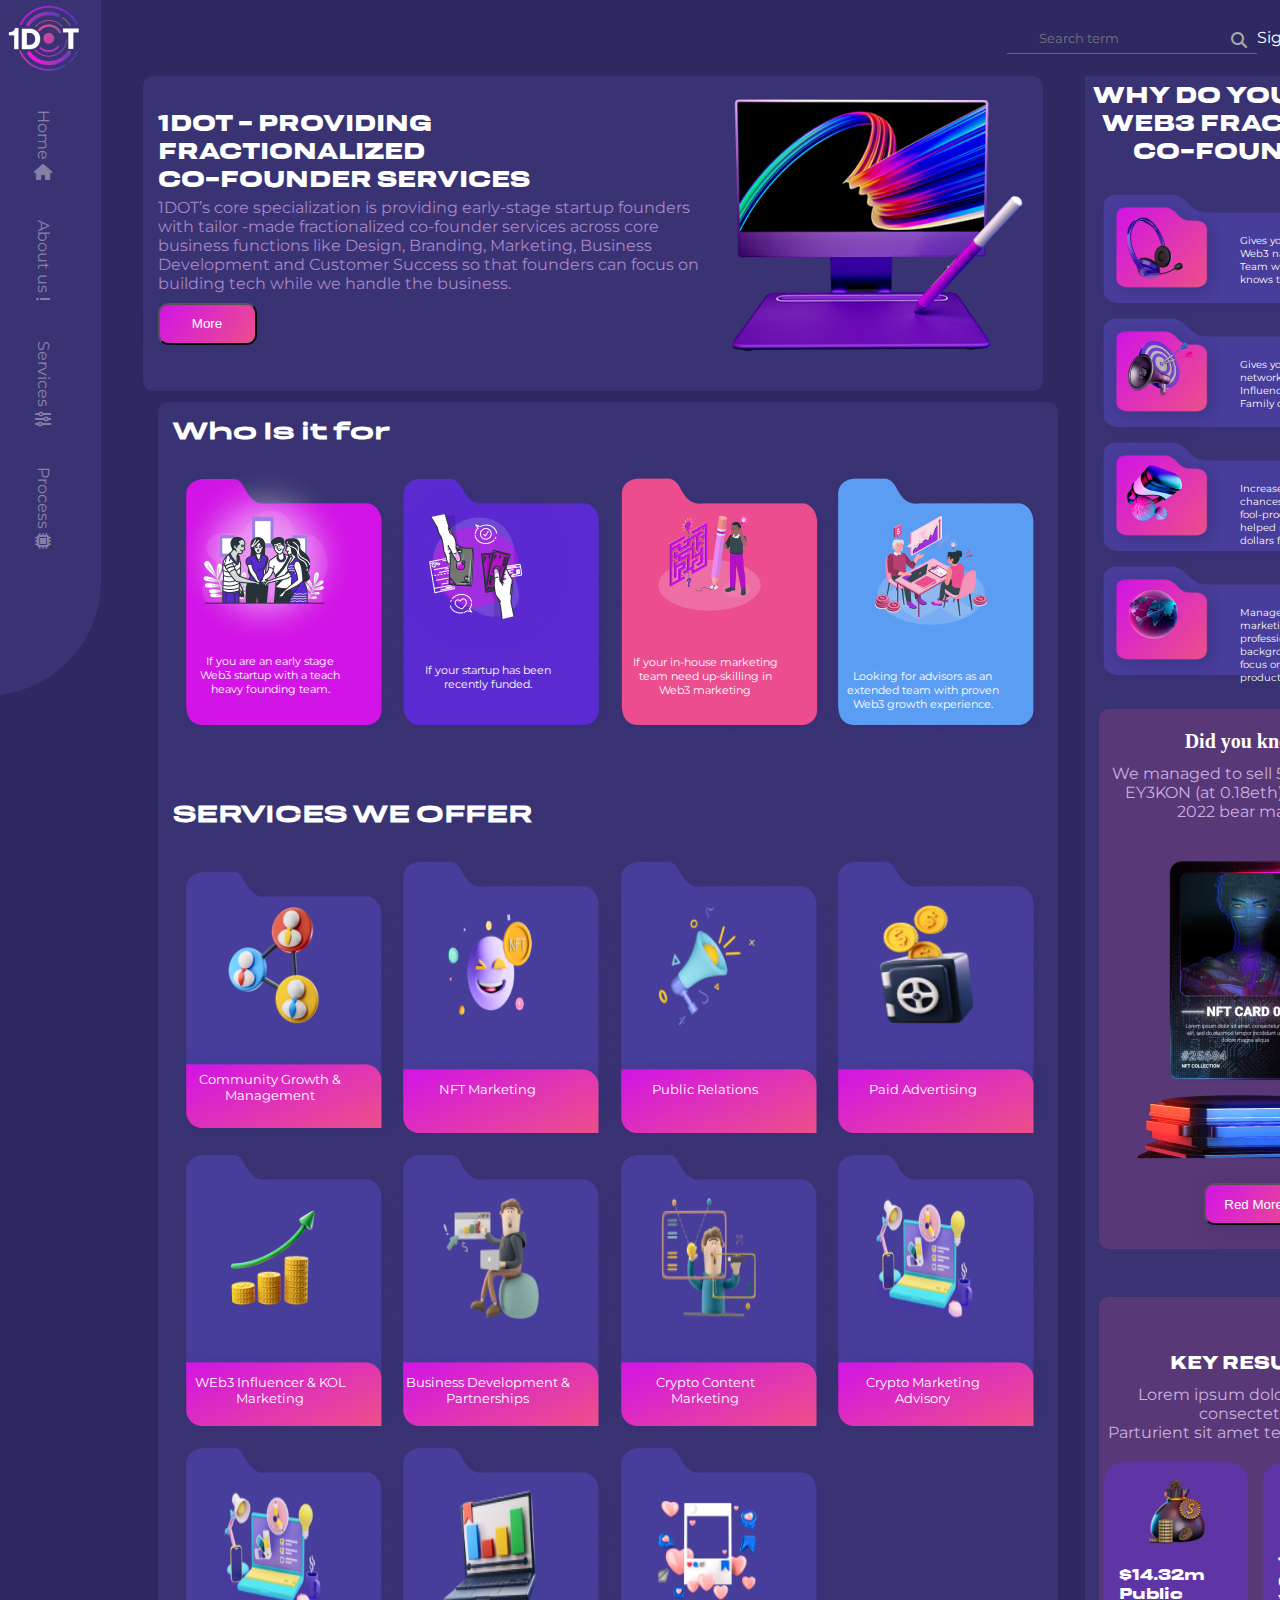
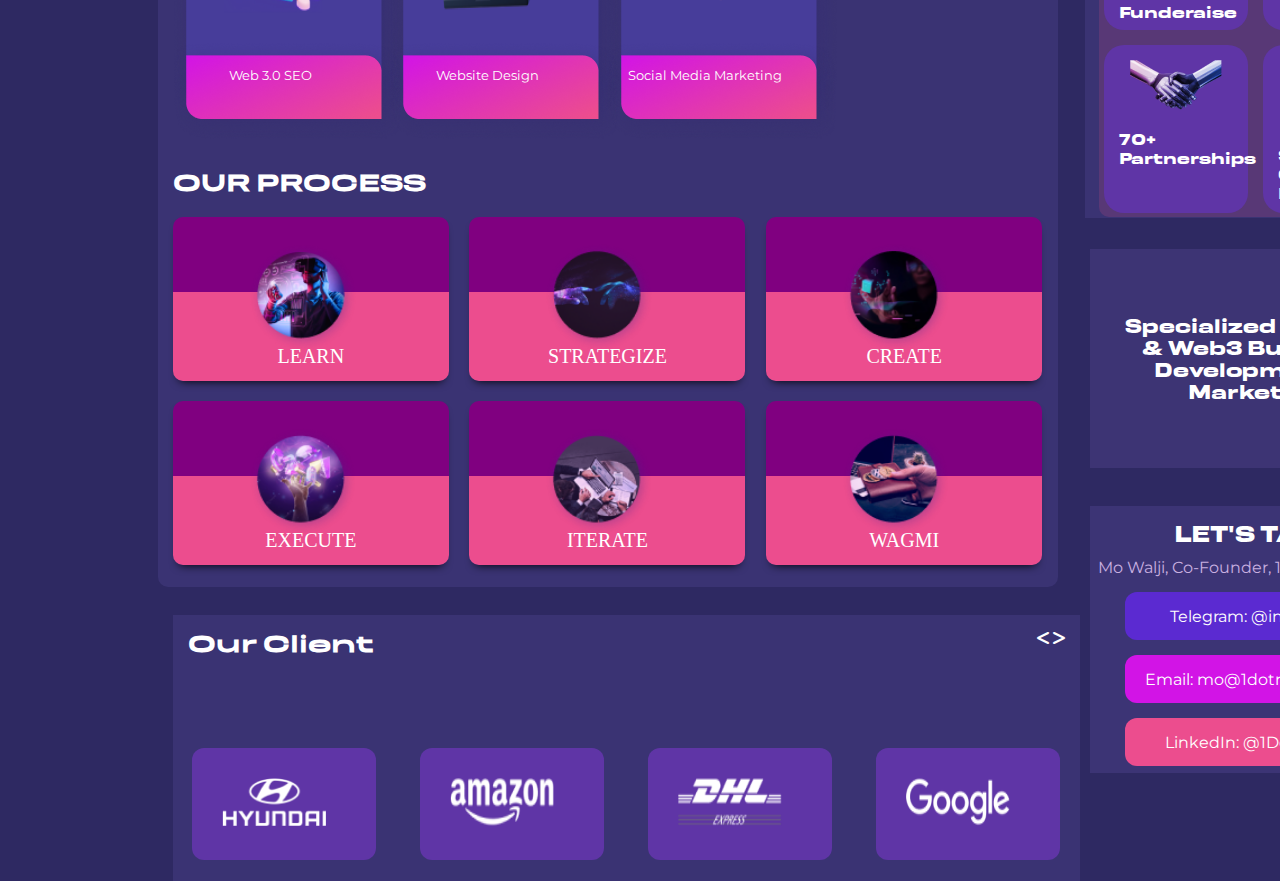
<file: index.html>
<!DOCTYPE html>
<html lang="en">
  <head>
    <meta charset="UTF-8" />
    <meta name="viewport" content="width=device-width, initial-scale=1.0" />
    <title>1DOT</title>
    <link rel="stylesheet" href="./assets/style.css" />
    <!-- font awesome  -->
    <link
      rel="stylesheet"
      href="https://fonts.googleapis.com/css2?family=Montserrat:wght@400;500;700&display=swap"
    />

    <!-- font awesome link  -->
    <link
      rel="stylesheet"
      href="https://cdnjs.cloudflare.com/ajax/libs/font-awesome/6.4.2/css/all.min.css"
    />


    <!-- font  -->


  </head>
  <body>
    <div class="container">
      <div class="header">
        <div class="logo">
          <img src="image/Logo.png" alt="" />
        </div>
        <div class="navbar">
          <div class="search">
            <span class="fa fa-search"></span>
            <input placeholder="Search term" />
          </div>
          <ul>
            <li>Signup</li>
            <li class="login-line">Login</li>
          </ul>
        </div>
      </div>
      <div class="banner-section">
        <!-- horizontal-section and navbar  -->

        <div class="horizontal-nav">
          <div class="nav-content">
            <ul>
              <li>
                <a href="">Home</a>
                <span><i class="fa-solid fa-house"></i></span>
              </li>
              <li>
                <a href="">About us</a>
                <span><i class="fa-solid fa-exclamation"></i></span>
              </li>
              <li>
                <a href="">Services</a>
                <span><i class="fa-solid fa-sliders"></i></span>
              </li>
              <li>
                <a href="">Process</a>
                <span><i class="fa-solid fa-microchip"></i></span>
              </li>
            </ul>
          </div>
        </div>

        <div class="banner">
          <div class="banner-content">
            <div class="banner-text">
              <h2>
                1DOT - PROVIDING <br />
                FRACTIONALIZED <br />
                CO-FOUNDER SERVICES
              </h2>
              <p>
                1DOT’s core specialization is providing early-stage startup
                founders with tailor -made fractionalized co-founder services
                across core business functions like Design, Branding, Marketing,
                Business Development and Customer Success so that founders can
                focus on building tech while we handle the business.
              </p>
              <button>More</button>
            </div>
            <div class="banner-img">
              <img src="./image/Hero-banner.png" alt="" />
            </div>
          </div>
          <div class="second-banner">
            <h2>Who Is it for</h2>
            <div class="who-is-card">
              <div class="card-item">
                <div class="card-item-victor">
                  <div class="vector-4">
                    <img src="./image/Vector 4.png" alt="" />
                  </div>
                  <div class="group-2159">
                    <img src="./image/Group-1.png" alt="" />
                  </div>
                  <p class="second-banner-text">
                    If you are an early stage <br />
                    Web3 startup with a teach <br />
                    heavy founding team.
                  </p>
                </div>
              </div>
              <div class="card-item">
                <div class="card-item-victor">
                  <div class="vector-4">
                    <img src="./image/Vector 444.png" alt="" />
                  </div>
                  <div class="group-2159 vector-2">
                    <img src="./image/Group-3.png" alt="" />
                  </div>
                  <p class="second-banner-text vector-img-1">
                    If your startup has been <br />
                    recently funded.
                  </p>
                </div>
              </div>
              <div class="card-item">
                <div class="card-item-victor">
                  <div class="vector-4">
                    <img src="./image/Vector 4444.png" alt="" />
                  </div>
                  <div class="group-2159 vector-img-1">
                    <img src="./image/Group-5.png " alt="" />
                  </div>
                  <p class="second-banner-text vector-text-1">
                    If your in-house marketing <br />
                    team need up-skilling in <br />
                    Web3 marketing
                  </p>
                </div>
              </div>
              <div class="card-item">
                <div class="card-item-victor">
                  <div class="vector-4">
                    <img src="./image/Vector 44444.png" alt="" />
                  </div>
                  <div class="group-2159 vector-img-1">
                    <img src="./image/Group-4.png" alt="" />
                  </div>
                  <p class="second-banner-text vector-text-1">
                    Looking for advisors as an <br />
                    extended team with proven <br />
                    Web3 growth experience.
                  </p>
                </div>
              </div>
            </div>

            <!-- service section  -->

            <div class="services-section">
              <div class="service-content">
                <h2>SERVICES WE OFFER</h2>
                <div class="service-offer">
                  <div class="card-item">
                    <div class="card-item-victor">
                      <div class="vector-4 diffrent-victor">
                        <img src="./image/Vector 44.png " alt="" />
                      </div>
                      <div class="service-vector service-img">
                        <img src="./image/service-img1.png" alt="" />
                      </div>

                      <div class="card-btn cardbtn">
                        <img src="./image/Rectangle 59.png" alt="" />
                      </div>
                      <div class="card-btn-text cardbtntext">
                        <p>Community Growth & Management</p>
                      </div>
                    </div>
                  </div>
                  <div class="card-item">
                    <div class="card-item-victor">
                      <div class="vector-4">
                        <img src="./image/Vector 44.png" alt="" />
                      </div>
                      <div class="group-2159 service-img">
                        <img src="./image/nft-marketing.png" alt="" />
                      </div>
                      <div class="card-btn card-btn-1">
                        <img src="./image/Rectangle 59.png" alt="" />
                      </div>
                      <div class="card-btn-text card-btn-text-1">
                        <p>NFT Marketing</p>
                      </div>
                    </div>
                  </div>
                  <div class="card-item">
                    <div class="card-item-victor">
                      <div class="vector-4">
                        <img src="./image/Vector 44.png" alt="" />
                      </div>
                      <div class="group-2159 service-img">
                        <img src="./image/mic.png" alt="" />
                      </div>
                      <div class="card-btn card-btn-1">
                        <img src="./image/Rectangle 59.png" alt="" />
                      </div>
                      <div class="card-btn-text card-btn-text-1">
                        <p>Public Relations</p>
                      </div>
                    </div>
                  </div>
                  <div class="card-item">
                    <div class="card-item-victor">
                      <div class="vector-4">
                        <img src="./image/Vector 44.png" alt="" />
                      </div>
                      <div class="group-2159 service-img">
                        <img src="./image/coin.png" alt="" />
                      </div>
                      <div class="card-btn card-btn-1">
                        <img src="./image/Rectangle 59.png" alt="" />
                      </div>
                      <div class="card-btn-text card-btn-text-1">
                        <p>Paid Advertising</p>
                      </div>
                    </div>
                  </div>
                  <div class="card-item">
                    <div class="card-item-victor">
                      <div class="vector-4">
                        <img src="./image/Vector 44.png" alt="" />
                      </div>
                      <div class="group-2159 service-img">
                        <img src="./image/increase-coin.png" alt="" />
                      </div>
                      <div class="card-btn card-btn-1">
                        <img src="./image/Rectangle 59.png" alt="" />
                      </div>
                      <div class="card-btn-text card-btn-text-1">
                        <p>WEb3 Influencer & KOL Marketing</p>
                      </div>
                    </div>
                  </div>
                  <div class="card-item">
                    <div class="card-item-victor">
                      <div class="vector-4">
                        <img src="./image/Vector 44.png" alt="" />
                      </div>
                      <div class="group-2159 service-img">
                        <img src="./image/development-man.png" alt="" />
                      </div>
                      <div class="card-btn card-btn-1">
                        <img src="./image/Rectangle 59.png" alt="" />
                      </div>
                      <div class="card-btn-text card-btn-text-1">
                        <p>Business Development & Partnerships</p>
                      </div>
                    </div>
                  </div>
                  <div class="card-item">
                    <div class="card-item-victor">
                      <div class="vector-4">
                        <img src="./image/Vector 44.png" alt="" />
                      </div>
                      <div class="group-2159 service-img">
                        <img src="./image/crypto-man.png" alt="" />
                      </div>
                      <div class="card-btn card-btn-1">
                        <img src="./image/Rectangle 59.png" alt="" />
                      </div>
                      <div class="card-btn-text card-btn-text-1">
                        <p>
                          Crypto Content <br />
                          Marketing
                        </p>
                      </div>
                    </div>
                  </div>
                  <div class="card-item">
                    <div class="card-item-victor">
                      <div class="vector-4">
                        <img src="./image/Vector 44.png" alt="" />
                      </div>
                      <div class="group-2159 service-img">
                        <img src="./image/light-clock.png" alt="" />
                      </div>
                      <div class="card-btn card-btn-1">
                        <img src="./image/Rectangle 59.png" alt="" />
                      </div>
                      <div class="card-btn-text card-btn-text-1">
                        <p>
                          Crypto Marketing <br />
                          Advisory
                        </p>
                      </div>
                    </div>
                  </div>
                  <div class="card-item">
                    <div class="card-item-victor">
                      <div class="vector-4">
                        <img src="./image/Vector 44.png" alt="" />
                      </div>
                      <div class="group-2159 service-img">
                        <img src="./image/light-clock.png" alt="" />
                      </div>
                      <div class="card-btn card-btn-1">
                        <img src="./image/Rectangle 59.png" alt="" />
                      </div>
                      <div class="card-btn-text card-btn-text-1">
                        <p>Web 3.0 SEO</p>
                      </div>
                    </div>
                  </div>
                  <div class="card-item">
                    <div class="card-item-victor">
                      <div class="vector-4">
                        <img src="./image/Vector 44.png" alt="" />
                      </div>
                      <div class="group-2159 service-img">
                        <img src="./image/t3.png" alt="" />
                      </div>
                      <div class="card-btn card-btn-1">
                        <img src="./image/Rectangle 59.png" alt="" />
                      </div>
                      <div class="card-btn-text card-btn-text-1">
                        <p>Website Design</p>
                      </div>
                    </div>
                  </div>
                  <div class="card-item">
                    <div class="card-item-victor">
                      <div class="vector-4">
                        <img src="./image/Vector 44.png" alt="" />
                      </div>
                      <div class="group-2159 service-img">
                        <img src="./image/t1.png" alt="" />
                      </div>
                      <div class="card-btn card-btn-1">
                        <img src="./image/Rectangle 59.png" alt="" />
                      </div>
                      <div class="card-btn-text card-btn-text-1">
                        <p>Social Media Marketing</p>
                      </div>
                    </div>
                  </div>
                </div>
              </div>

              <!-- our process section  -->

              <div class="process-section">
                <h2>OUR PROCESS</h2>
                <div class="process-content">
                  <div class="profile_conteiner">
                    <div class="image_conteiner">
                      <div class="image">
                        <img src="image/Ellipse 18.png" />
                      </div>
                      <p class="process-text">LEARN</p>
                    </div>
                    <div class="text_conteiner"></div>
                  </div>
                  <div class="profile_conteiner">
                    <div class="image_conteiner">
                      <div class="image">
                        <img src="image/Ellipse 17.png" />
                      </div>
                      <p class="process-text">STRATEGIZE</p>
                    </div>
                    <div class="text_conteiner"></div>
                  </div>
                  <div class="profile_conteiner">
                    <div class="image_conteiner">
                      <div class="image">
                        <img src="image/Ellipse 17 (1).png" />
                      </div>
                      <p class="process-text">CREATE</p>
                    </div>
                    <div class="text_conteiner"></div>
                  </div>
                  <div class="profile_conteiner">
                    <div class="image_conteiner">
                      <div class="image">
                        <img src="image/Ellipse 17 (2).png" />
                      </div>
                      <p class="process-text">EXECUTE</p>
                    </div>
                    <div class="text_conteiner"></div>
                  </div>
                  <div class="profile_conteiner">
                    <div class="image_conteiner">
                      <div class="image">
                        <img src="image/Ellipse 17 (3).png" />
                      </div>
                      <p class="process-text">ITERATE</p>
                    </div>
                    <div class="text_conteiner"></div>
                  </div>
                  <div class="profile_conteiner">
                    <div class="image_conteiner">
                      <div class="image">
                        <img src="image/Ellipse 17 (4).png" />
                      </div>
                      <p class="process-text">WAGMI</p>
                    </div>
                    <div class="text_conteiner"></div>
                  </div>
                </div>
              </div>

              <!-- our client section  -->

              <div class="client-section">
                <div class="client-heading">
                  <h2 class="client-name">Our Client</h2>
                  <p class="client-icon">
                    <span class="less-icon"
                      ><i class="fa-solid fa-less-than"></i
                    ></span>
                    <span class="greater-than"
                      ><i class="fa-solid fa-greater-than"></i
                    ></span>
                  </p>
                </div>
                <div class="client-logo">
                  <div class="client-content">
                    <div class="content-div">
                      <img src="image/hyunoai.png" alt="" />
                    </div>
                  </div>
                  <div class="client-content">
                    <div class="content-div">
                      <img src="image/amazon.png" alt="" />
                    </div>
                  </div>
                  <div class="client-content">
                    <div class="content-div">
                      <img src="image/dhl.png" alt="" />
                    </div>
                  </div>
                  <div class="client-content">
                    <div class="content-div">
                      <img src="image/google.png" alt="" />
                    </div>
                  </div>
                </div>
              </div>
            </div>
          </div>
        </div>

        <!-- right side horizontal banner and card section  -->

        <div class="sidebar-nav">
          <div class="first-sidebar">
            <h2>
              WHY DO YOU NEED A <br />
              WEB3 FRACTIONAL <br />
              CO-FOUNDER?
            </h2>
            <div class="victor-background">
              <div class="victor-back-img">
                <img src="./image/Vector 55.png" alt="" />
              </div>
              <div class="icon-card">
                <div class="icon">
                  <div class="icon-vector">
                    <img src="./image/Vector 6 (1).png" alt="" />
                  </div>
                  <div class="icon-img">
                    <img src="image/a55784147179095 1.png" alt="" />
                  </div>
                </div>
                <div class="icon-text">
                  Gives you an Experienced Web3 native partner on Your Team
                  who’s been there and knows the art of the trade.
                </div>
              </div>
            </div>
            <div class="victor-background">
              <div class="victor-back-img">
                <img src="./image/Vector 55.png" alt="" />
              </div>
              <div class="icon-card">
                <div class="icon">
                  <div class="icon-vector">
                    <img src="./image/Vector 6 (1).png" alt="" />
                  </div>
                  <div class="icon-img">
                    <img src="image/21f8e6147179095 1.png" alt="" />
                  </div>
                </div>
                <div class="icon-text">
                  Gives you wide-access to our network of thought leaders,
                  Influencers, KOLs, Investors, Family offices, Other Projects.
                </div>
              </div>
            </div>
            <div class="victor-background">
              <div class="victor-back-img">
                <img src="./image/Vector 55.png" alt="" />
              </div>
              <div class="icon-card">
                <div class="icon">
                  <div class="icon-vector">
                    <img src="./image/Vector 6 (1).png" alt="" />
                  </div>
                  <div class="icon-img">
                    <img src="image/9af969147179095 1.png" alt="" />
                  </div>
                </div>
                <div class="icon-text">
                  Increase your fundraising chances by applying our fool-proof
                  playbook that helped raise millions of dollars for various
                  projects.
                </div>
              </div>
            </div>
            <div class="victor-background">
              <div class="victor-back-img">
                <img src="./image/Vector 55.png" alt="" />
              </div>
              <div class="icon-card">
                <div class="icon">
                  <div class="icon-vector">
                    <img src="./image/Vector 6 (1).png" alt="" />
                  </div>
                  <div class="icon-img">
                    <img src="image/6299cd147179095 1.png" alt="" />
                  </div>
                </div>
                <div class="icon-text">
                  Manage your business & marketing functions through
                  professionals from diverse backgrounds, while you focus on
                  building the product.
                </div>
              </div>
            </div>
          </div>
          <div class="second-sidebar">
            <div class="second-content">
              <h3>Did you know?</h3>
              <p>
                We managed to sell 5000 NFTs for EY3KON (at 0.18eth) during the
                2022 bear market.
              </p>
            </div>
            <div class="second-sidebar-img">
              <img src="./image/nft-card-img.png" alt="" />
            </div>
            <button class="second-sidebar-btn">Red More</button>
          </div>

          <div class="third-sidebar">
            <div class="third-content">
              <h3>KEY RESULTS</h3>
              <p>
                Lorem ipsum dolor sit amet consectetur. <br />
                Parturient sit amet tellus tincidunt.
              </p>
            </div>
            <div class="third-img-card-content">
              <div class="third-img-1">
                <img src="./image/t 1.png" alt="" />
                <p class="third-card-text">$14.32m Public Funderaise</p>
              </div>
              <div class="third-img-1">
                <img src="./image/t (10) 1.png" alt="" />
                <p class="third-card-text">100k+ Content Views</p>
              </div>
              <div class="third-img-1">
                <img src="./image/t (1) 1.png" alt="" />
                <p class="third-card-text">70+ Partnerships</p>
              </div>
              <div class="third-img-1">
                <img src="./image/s 1.png" alt="" />
                <p class="third-card-text">90k+ Community Members</p>
              </div>
            </div>
          </div>
          <div class="speacilized-section">
            <div id="box-three">
              <p>
                Specialized in Web2 <br />
                & Web3 Business <br />
                Development & <br />
                Marketing
              </p>
            </div>
          </div>
          <div class="talk-section">
            <div class="talk-heading">
              <h2>LET'S TALK</h2>
              <p>Mo Walji, Co-Founder, 1DOT MEDIA INC.</p>
              <div class="box-1">
                <p class="box-text">Telegram: @inkaterra</p>
              </div>
              <div class="box-2">
                <p class="box-text">Email: mo@1dotmedia.com</p>
              </div>
              <div class="box-3">
                <p class="box-text">LinkedIn: @1DotMedia</p>
              </div>
            </div>
          </div>
        </div>
      </div>
    </div>
  </body>
</html>
</file>
<file: assets/style.css>
@font-face {
  font-family: "ResolveExtBold";
  src: url("../fonts/Resolve-ExtraboldWd.otf");
}

@font-face {
  font-family: "ResolveMedExt";
  src: url("../fonts/Resolve-MediumExt.otf");
}

:root{
  --ResolveExtBold: "ResolveExtBold";
  --ResolveMedExt: "ResolveMedExt" ;
  --Montserrat: "Montserrat";
}

* {
  margin: 0;
  padding: 0;
  box-sizing: border-box;
}

body {
  background-color: #2e2962;
}
.container {
  width: 1400px;
  margin: 0 auto;
}

.logo {
  background-color: #3a3373;
  position: relative;
  width: 116px;
  padding: 5px;
  margin-right: 20px;
  left: -15px;
  display: flex;
  justify-content: center;
}

/* navbar css  */

.search {
  position: relative;
  color: #aaa;
}

.search {
  display: inline-block;
}

.search input {
  width: 250px;
  height: 32px;
  border: none;
  background-color: #2e2962;
}

.search input {
  text-indent: 32px;
  border: none;
  border-bottom: 1px solid #d214e6;
  font-family: var(--Montserrat);
}
.search .fa-search {
  position: absolute;
  top: 10px;
}

.search .fa-search {
  left: auto;
  right: 10px;
}

.login-line {
  border-bottom: 1px solid #000;
  font-family: var(--Montserrat);
}

.header {
  display: flex;
  justify-content: space-between;
}

.navbar {
  display: flex;
  justify-content: center;
  align-items: center;
}

ul {
  display: flex;
  list-style: none;
  gap: 40px;
  color: white;
  font-family: var(--Montserrat);
}

/* horizontal navbar  */

.horizontal-nav {
  height: 620px;
  width: 115px;
  background-color: #3a3373;
  border-bottom-right-radius: 330px;

  /* position: absolute; */
}

.nav-content ul li a {
  color: rgba(255, 255, 255, 0.4);
  list-style: none;
}

.nav-content ul {
  color: rgba(255, 255, 255, 0.4);
  list-style: none;
}
.nav-content ul li a {
  text-decoration: none;
}
.nav-content ul li a {
  text-decoration: none;
  font-family: var(--Montserrat);
}

.nav-content ul {
  writing-mode: vertical-rl;
  text-orientation: mixed;
  margin: 0 auto;
  margin-top: 34px;
}

/* banner css  */

.banner {
  height: 315px;
  width: 900px;
  background-color: #3a3373;
  border-radius: 10px;
  padding: 15px;
}

.banner-section {
  display: grid;
  grid-template-columns: repeat(3, 1fr);
  gap: 3%;
  margin: auto 0;
  justify-content: center;
}

.banner-content {
  display: flex;
  margin: 0 auto;
  justify-content: center;
  align-items: center;
}

.banner-text h2 {
  color: white;
  font-family: var(--ResolveExtBold);
}
.banner-text p {
  color: #a786c6;
  font-family: "Montserrat";
  margin-top: 5px;
}

.banner-text button {
  border-radius: 10px;
  background: linear-gradient(125.08deg, #d214e6, #ec4d8e);
  box-shadow: 4px 4px 17px rgba(54, 47, 115, 0.5);
  width: 99px;
  height: 42px;
  color: #ffffff;
  margin-top: 10px;
}

/* right side horizontal sidebar  */

.sidebar-nav {
  height: 1742px;
  width: 330px;
  background-color: #3a3373;
  padding: 5px;
}

.sidebar-nav h2 {
  text-align: center;
  color: white;
  font-family: var(--ResolveExtBold);
}

.icon-card {
  width: 300px;
  height: 108px;
  display: grid;
  grid-template-columns: repeat(2, 1fr);
  position: relative;
  margin-top: 5%;
}

.icon-vector img {
  width: 120px;
  height: 110px;
  position: absolute;
  margin-top: 5%;
  margin-left: 5%;
}

.icon-img {
  position: relative;
  margin-top: 20%;
  margin-left: 20%;
  width: 58px;
  height: 61px;
  padding: 5px;
}

.icon-text {
  margin-top: 35%;
  color: #fff;
  font-size: 10px;
  position: relative;
  font-family: var(--Montserrat);
}

.victor-back-img {
  position: absolute;
  width: 300px;
  height: 108;
}

/* second banner  */

.second-banner {
  height: 1785px;
  width: 900px;
  background-color: #3a3373;
  margin-top: 40px;
  border-radius: 10px;
  padding: 15px;
}

.second-banner h2 {
  color: #fff;
  font-family: var(--ResolveMedExt);
  margin-bottom: 20px;
}

.card-item-victor {
  width: 195px;
  height: 248px;
}
.vector-4 {
  position: absolute;
  height: 246px;
  width: 196px;
}

.vector-2 img {
  margin-top: 8px;
}

.vector-text-1 {
  margin-top: 40px;
}

.vector-img-1 img {
  margin-top: 50px;
  margin-left: 50px;
}
.group-2159 img {
  position: relative;
  text-align: center;
}

.second-banner-text {
  position: relative;
  text-align: center;
  font-size: 11px;
  color: #fff;
  font-family: var(--Montserrat);
}

.who-is-card {
  display: grid;
  grid-template-columns: repeat(4, 1fr);
}

.service-content {
  margin-top: 10%;
}

/* right side horizontal banner and card section  */

.service-vector {
  position: relative;
}

.service-img img {
  margin-top: 55px;
  margin-left: 50px;
  width: 100px;
  height: 124px;
}

.service-offer {
  display: grid;
  grid-template-columns: repeat(4, 1fr);
  row-gap: 45px;
}

.service-tex {
  margin-top: 40px;
}

.card-btn {
  position: absolute;
}
.card-btn img {
  margin-top: 10px;
  position: absolute;
  
}

.card-btn-text {
  position: relative;
}

.card-btn-text p {
  margin-top: 30px;
  text-align: center;
  position: relative;
  color: #fff;
  font-size: 13px;
  font-family: var(--Montserrat);
}

.card-btn-1 {
  margin-top: 15px;
}

.card-btn-text-1 {
  margin-top: 50px;
}

.diffrent-victor {
  margin-top: 10px;
}

.cardbtn {
  margin-top: 10px;
}
.cardbtntext {
  margin-top: 40px;
  position: relative;
}

/* right side horizontal content bar css */

.second-sidebar {
  width: 300px;
  height: 540px;
  margin-top: 15%;
  margin-left: 3%;
  border-radius: 10px;
  background-color: #583876;
}

.second-content {
  margin-top: 4%;
  text-align: center;
  color: #fff;
  padding: 10px;
}
.second-content h3 {
  margin-top: 4%;
  text-align: center;
  color: #fff;
  font-size: 20px;
}
.second-content p {
  margin-top: 4%;
  text-align: center;
  color: #c9b0e0;
  font-family: var(--Montserrat);
}

.second-sidebar-img {
  text-align: center;
  margin-top: 10%;
}

.second-sidebar-btn {
  border-radius: 10px;
  background: linear-gradient(125.08deg, #d214e6, #ec4d8e);
  box-shadow: 4px 4px 17px rgba(54, 47, 115, 0.5);
  width: 99px;
  height: 42px;
  color: #ffffff;
  margin-top: 20px;
  margin-left: 35%;
}

/* third sidebar  */

.third-sidebar {
  width: 300px;
  height: 520px;
  margin-top: 15%;
  margin-left: 3%;
  border-radius: 10px;
  background-color: #583876;
  padding: 5px;
}

.third-content {
  text-align: center;
  margin-top: 50px;
}

.third-img-1 {
  background-color: #5f35a6;
  border-radius: 20px;
  width: 144px;
  height: 168px;
  padding: 15px;
}
.third-img-1 img {
  display: block;
  margin: 0 auto;
}

.third-card-text {
  margin-top: 20px;
  color: #fff;
  font-family: var(--ResolveExtBold);
}

.third-content h3 {
  margin-top: 35px;
  text-align: center;
  color: #fff;
  font-family: var(--ResolveExtBold);
}
.third-content p {
  margin-top: 12px;
  text-align: center;
  color: #c9b0e0;
  font-family: var(--Montserrat);
}

.third-img-card-content {
  display: grid;
  grid-template-columns: repeat(2, 1fr);
  gap: 15px;
  margin-top: 20px;
}

/* process section  */

.profile_conteiner {
  height: 164px;
  width: 276px;
  box-shadow: 0px 6px 10px -6px;
  border-radius: 10px;
  margin: auto;
  overflow: hidden;
}
.image_conteiner {
  height: 75px;
  background: purple;
}
.image {
  height: 120px;
  width: 120px;
  padding: 5px;
  border-radius: 50%;
  transform: translate(70px, 20px);
  font-family: var(--ResolveExtBold);
}
.image img {
  height: 110px;
  width: 110px;
  border-radius: 50%;
}
.text_conteiner {
  height: 138px;
  background: #ec4d8e;
}

.process-section {
  margin-top: 10%;
}

.process-content {
  display: grid;
  grid-template-columns: repeat(3, 2fr);
  gap: 20px;
}

.process-text {
  text-align: center;
  margin-top: 8px;
  font-size: 20px;
  color: white;
}

/* our client section  */

.client-section {
  width: 907px;
  height: 266px;
  background-color: #3a3373;
  margin-top: 50px;
}

.client-content {
  width: 184px;
  height: 112px;
  background-color: #5f35a6;
  margin: 0 auto;
  border-radius: 12px;
}

.content-div img {
  height: 48px;
  width: 104px;
  margin: 0 auto;
  margin-top: 30px;
  margin-left: 30px;
}

.client-logo {
  display: grid;
  grid-template-columns: repeat(4, 1fr);
  margin-top: 50px;
  padding: 5px;
  gap: 15px;
}

.client-heading {
  display: grid;
  grid-template-columns: repeat(2, 1fr);
  padding: 15px;
  gap: 5px;
}

.client-icon {
  text-align: end;
  color: white;
}
/* sidebar process section  */

.speacilized-section {
  margin-top: 10%;
}
#box-three {
  width: 330px;
  height: 219px;
  background-color: #3e3575ed;
}

#box-three p {
  margin: 0px;
  position: relative;
  top: 50%;
  transform: translate(0, -50%);
  text-align: center;
  font-size: 20px;
  line-height: 110%;
  color: white;
  font-family: var(--ResolveExtBold);
}

/* talk section  */

.talk-section {
  background-color: #3c3475;
  margin-top: 12%;
  width: 330px;
  height: 267px;
}

.talk-heading {
  position: relative;
  top: 5%;
  text-align: center;
}

.talk-heading p {
  color: #c9b0e0;
  margin-top: 10px;
  font-family: var(--Montserrat);
}

.box-1 {
  width: 260px;
  height: 48px;
  background-color: #5b2ad1;
  margin: auto;
  border-radius: 12px;
  margin-top: 15px;
}

.box-1 p {
  color: #fff;
  margin-top: 30px;
  margin: 0px;
  position: relative;
  top: 50%;
  transform: translate(0, -50%);
  text-align: center;
}
.box-2 {
  width: 260px;
  height: 48px;
  background-color: #d214e6;
  margin: auto;
  border-radius: 12px;
  margin-top: 15px;
}

.box-2 p {
  color: #fff;
  margin-top: 30px;
  margin: 0px;
  position: relative;
  top: 50%;
  transform: translate(0, -50%);
  text-align: center;
}
.box-3 {
  width: 260px;
  height: 48px;
  background-color: #ec4d8e;
  margin: auto;
  border-radius: 12px;
  margin-top: 15px;
}

.box-3 p {
  color: #fff;
  margin-top: 30px;
  margin: 0px;
  position: relative;
  top: 50%;
  transform: translate(0, -50%);
  text-align: center;
}
</file>
